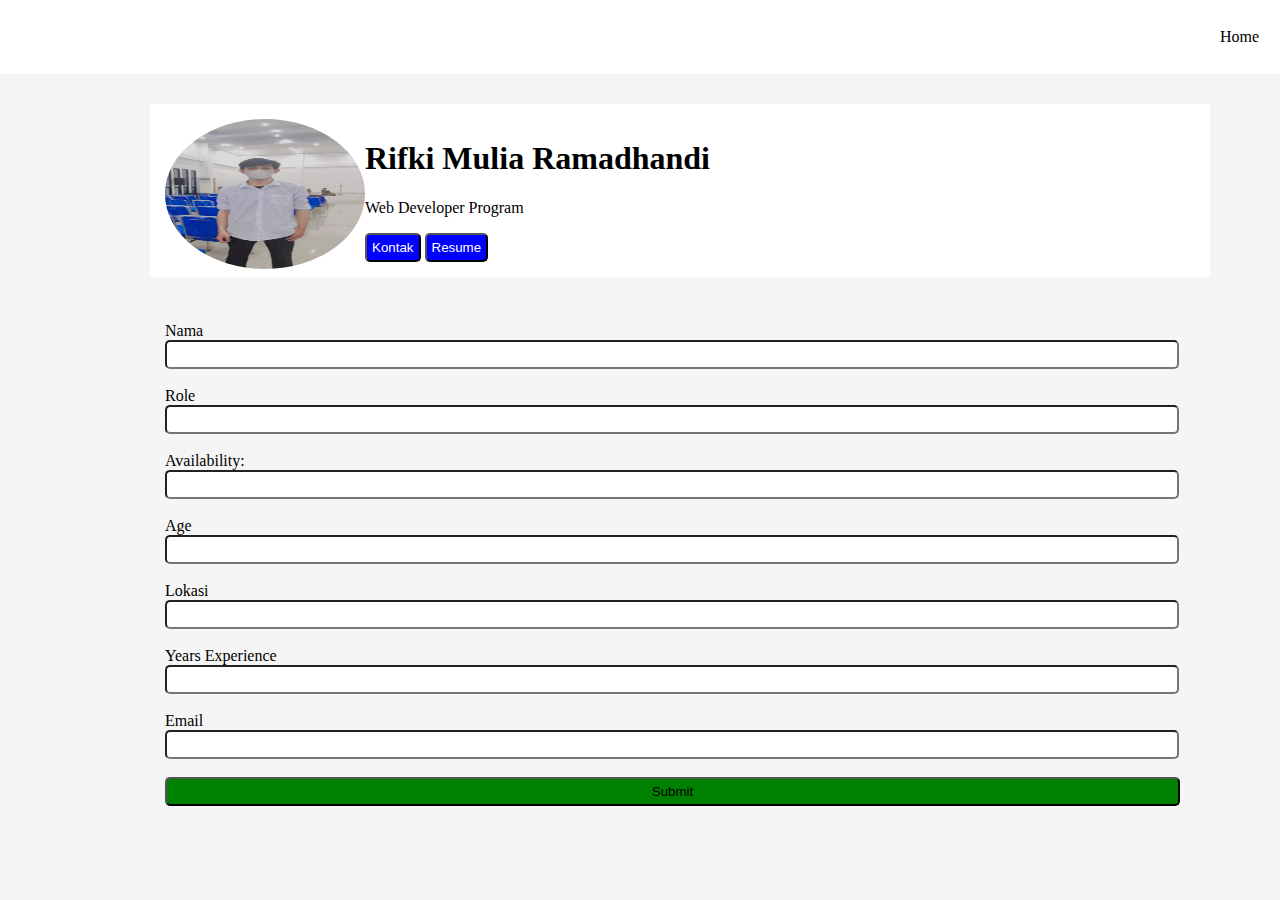
<file: Assignment 1/Latihan Sesi 2.html>
<!DOCTYPE html>
<html>
    <head>
    <title>Portfolio Rifki Mulia</title>
    <link rel="stylesheet" href="style.css">
    </head>
    <body>
        <nav>
            <ul>
                <li><a href="Assignment 1.html">Home</a></li>
            </ul>
        </nav>
                <div class="kotak">
                <img src="potosaya.jpeg" alt="Gagal Membuat Gambar" align ="left"> 
                    <h1>Rifki Mulia Ramadhandi</h1>
                    <p>Web Developer Program</p> 
                    <button>Kontak</button>
                    <button>Resume</button>
                </div>

                <div class="form">
                    <label for="Name">Nama</label><br>
                    <input type="text" id="Name" name="Name"><br><br>
                    <label for="Role">Role</label><br>
                    <input type="text" id="Role" name="Role"><br><br>
                    <label for="Availability">Availability:</label><br>
                    <input type="text" id="Availability" name="Availability"><br><br>
                    <label for="Age">Age</label><br>
                    <input type="text" id="Age" name="Age"><br><br>
                    <label for="Lokasi">Lokasi</label><br>
                    <input type="text" id="Lokasi" name="Lokasi"><br><br>
                    <label for="lname">Years Experience</label><br>
                    <input type="text" id="Years Experience" name="Years Experience"><br><br>
                    <label for="Email">Email</label><br>
                    <input type="text" id="Email" name="Email"><br><br>
                    <input type="submit" value="Submit">
                </div>
    </body>
</html>
</file>
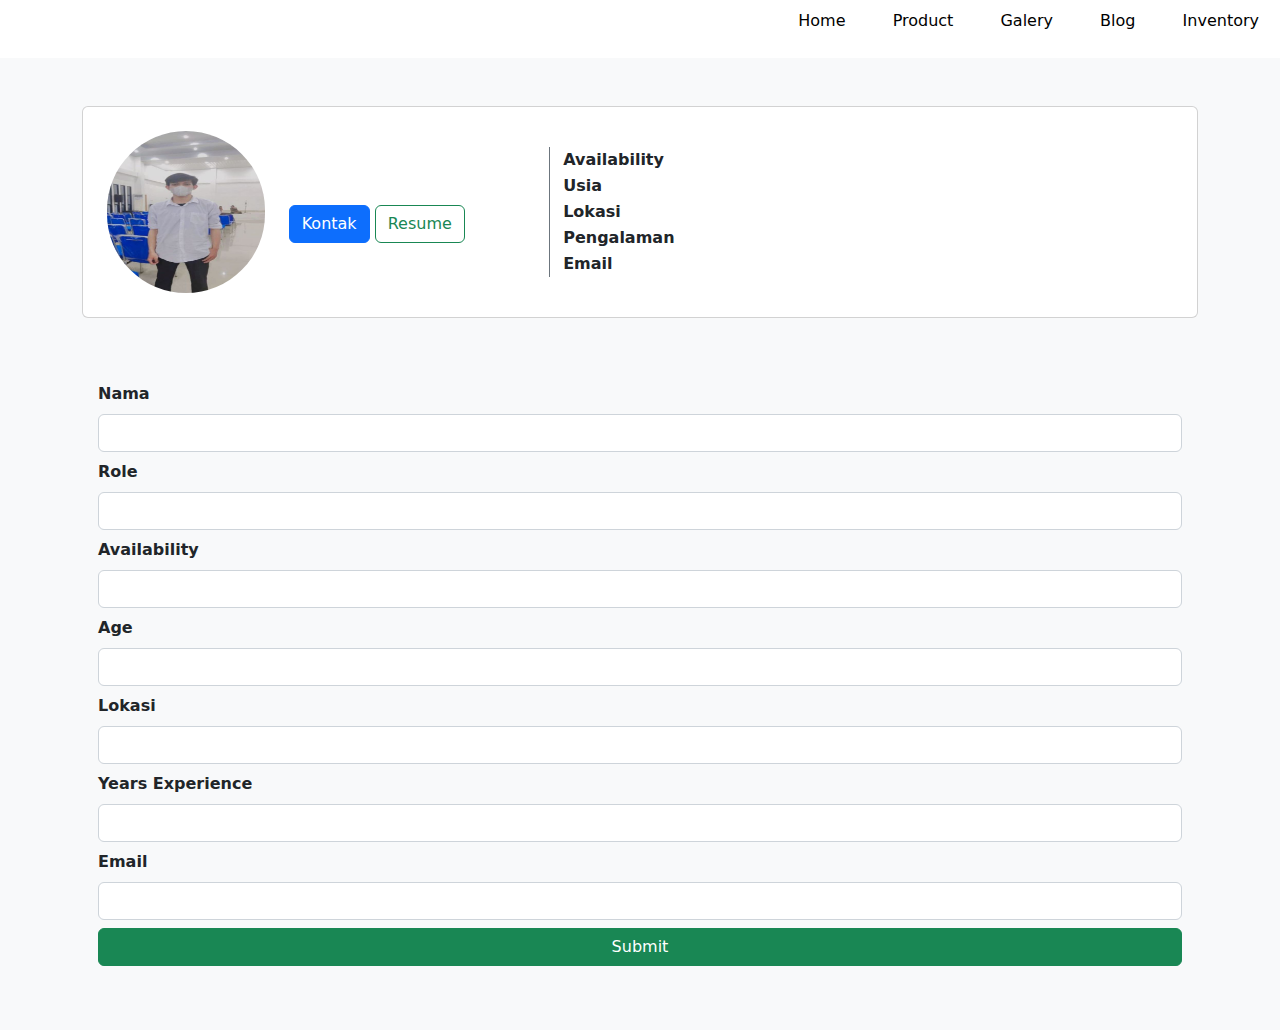
<file: Assignment 2/Assignment 2.html>
<!doctype html>
<html lang="en">
  <head>
    <meta charset="utf-8">
    <meta name="viewport" content="width=device-width, initial-scale=1">
    <title>Portfolio Rifki Mulia</title>
    <link href="css/bootstrap.min.css" rel="stylesheet">
    <link rel="stylesheet" href="style.css">
  </head>
  <body class="bg-light">

      <nav>
        <ul>
            <li><a href="#">Home</a></li>
            <li><a href="#">Product</a></li>
            <li><a href="#">Galery</a></li>
            <li><a href="#">Blog</a></li>
            <li><a href="#">Inventory</a></li>
        </ul>
    </nav>


      <div class="container">
        <div class="row">
          <div class="col-12  mt-5">
            <div class="card">
              <div class="card-body p-4">
                <div class="row align-items-center">
                  <div class="col-lg-2">
                    <img src="potosaya.jpeg" class="img-fluid rounded-pill" alt="">
                  </div>
                  <div class="col-lg-3 text-center text-lg-start">
                    <h2 id="data_nama"></h2>
                    <p id="data_role"></p>
                    <div class="mt-4">
                      <a href="" class="btn btn-primary">Kontak</a>
                      <a href="" class="btn btn-outline-success">Resume</a>
                    </div>
                  </div>
                  <div class="col-lg-7 mt-5 mt-lg-0"  style="border-left: 1px solid #6c757d;">
                    <table>
                      <tbody>
                        <tr>
                          <td class="fw-semibold pe-5"> Availability </td>
                          <td id="data_availability"></td>
                        </tr>
                        <tr>
                          <td class="fw-semibold pe-5"> Usia </td>
                          <td id="data_age"></td>
                        </tr>
                        <tr>
                          <td class="fw-semibold pe-5"> Lokasi </td>
                          <td id="data_lokasi"></td>
                        </tr>
                        <tr>
                          <td class="fw-semibold pe-5"> Pengalaman </td>
                          <td id="data_experience"></td>
                        </tr>
                        <tr>
                          <td class="fw-semibold pe-5"> Email </td>
                          <td id="data_email"></td>
                        </tr>
                      </tbody>
                    </table>
                  </div>
                </div>
              </div>
            </div>
          </div>
          <div class="col-12  mt-5 mb-5" >
            <div class="bg-light p-3 " id="form">
              <div class="mb-2">
                <label class="form-label fw-semibold">Nama</label>
                <input type="text" id="nama" class="form-control">
              </div>
              <div class="mb-2">
                <label class="form-label fw-semibold">Role</label>
                <input type="text" id="role" class="form-control">
              </div>
              <div class="mb-2">
                <label class="form-label fw-semibold">Availability</label>
                <input type="text" id="availability" class="form-control">
              </div>
              <div class="mb-2">
                <label class="form-label fw-semibold">Age</label>
                <input type="text" id="age" class="form-control">
              </div>
              <div class="mb-2">
                <label class="form-label fw-semibold">Lokasi</label>
                <input type="text" id="lokasi" class="form-control">
              </div>
              <div class="mb-2">
                <label class="form-label fw-semibold">Years Experience</label>
                <input type="text" id="experience" class="form-control">
              </div>
              <div class="mb-2">
                <label class="form-label fw-semibold">Email</label>
                <input type="text" id="email" class="form-control">
              </div>
              <button onclick="submit()" class="btn btn-success w-100">Submit</button>
            </div>
          </div>
        </div>
      </div>


    <script src="js/bootstrap.bundle.min.js"></script>
    <script src="js/main.js"></script>
  </body>
</html>
</file>
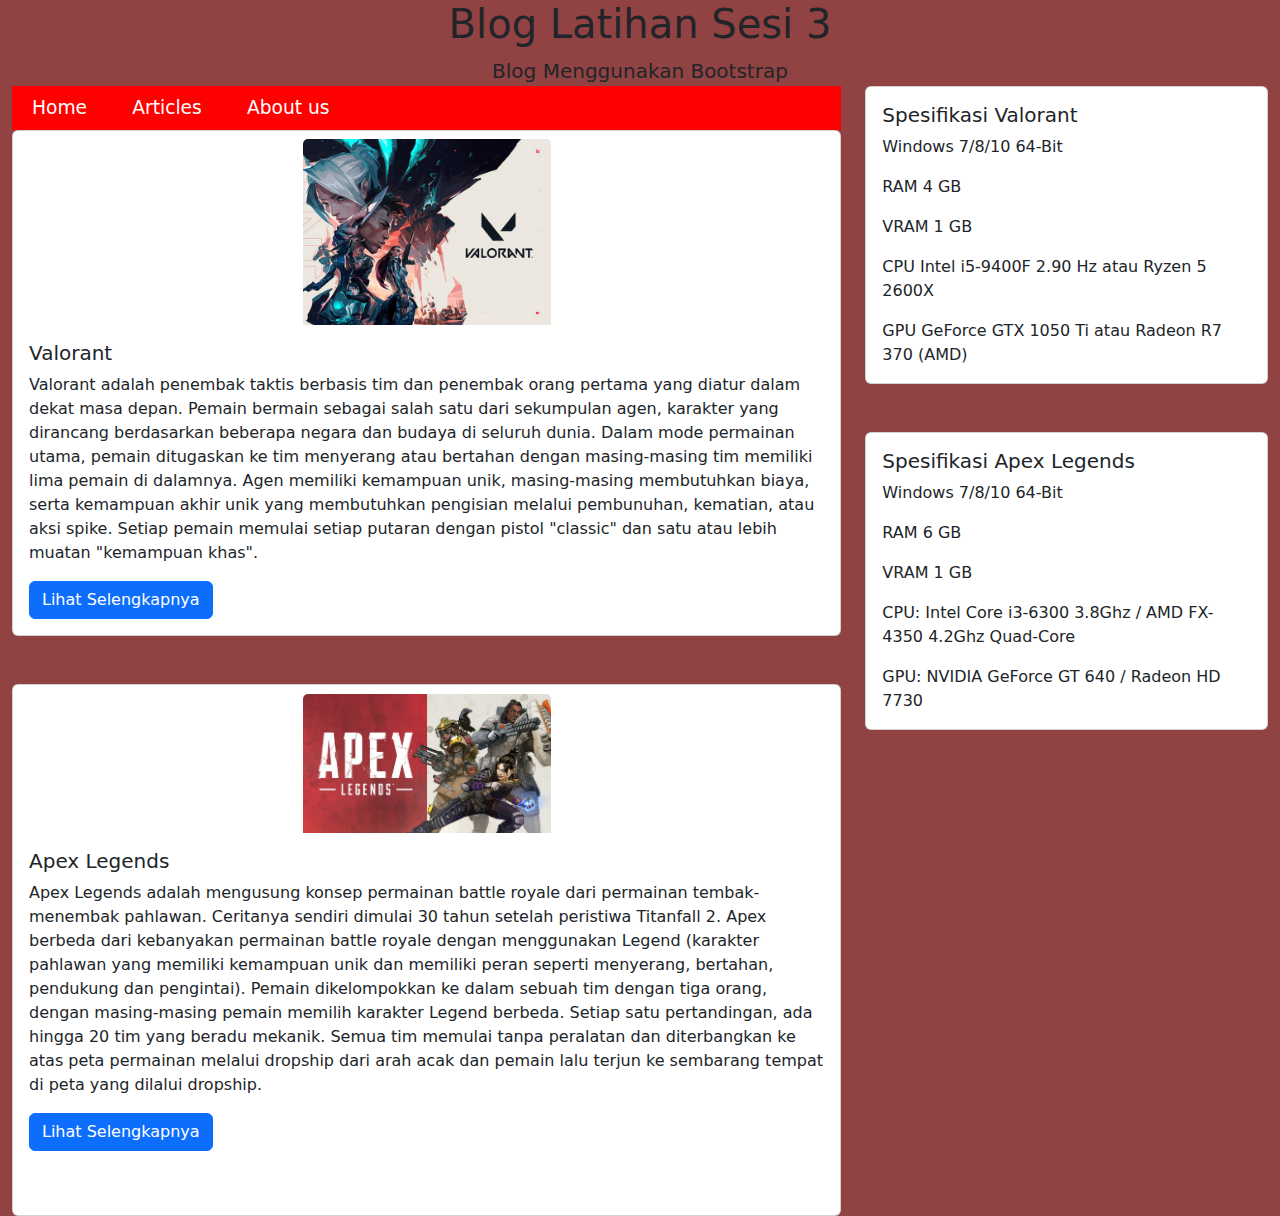
<file: Latihan Sesi 3 CSS Framework  Bootstrap/Latihan Sesi 3.html>
<!DOCTYPE html>
<html>
<head>
	<meta charset="utf-8">
	<meta name="viewport" content="width=device-width, initial-scale=1">
	<title>Blog with Bootstrap</title>
	<link rel="stylesheet" type="text/css" href="bootstrap.min.css">
	<link rel="stylesheet" type="text/css" href="style.css.css">
</head>
<body>
	<div class="row">
		<div class="col-sm-12">
			<div class="page-header text-center">
				<h1>Blog Latihan Sesi 3</h1>
				<small class="sub-title">Blog Menggunakan Bootstrap</small>
			</div>
		</div>
		<div class="col-sm-8">
			<nav id="menu" class="navbar navbar-fixed-top">
				<div class="navbar-header">
					<a class="link-style" href="#">Home</a>
					<a class="link-style" href="#">Articles</a>
					<a class="link-style" href="#">About us</a>
				</div>
			</nav>

			<div class="card blog-card mb-5">
				<img 
					src="Valorant.jpg" 
					class="card-img-top mx-auto" 
					alt="Valorant Game image"/>

				<div class="card-body">
					<h5 class="card-title">Valorant</h5>
					<p class="card-text">Valorant adalah penembak taktis berbasis tim dan penembak orang pertama yang diatur dalam dekat masa depan.
										 Pemain bermain sebagai salah satu dari sekumpulan agen, karakter yang dirancang berdasarkan beberapa negara dan budaya di seluruh dunia.
										 Dalam mode permainan utama, pemain ditugaskan ke tim menyerang atau bertahan dengan masing-masing tim memiliki lima pemain di dalamnya. 
										 Agen memiliki kemampuan unik, masing-masing membutuhkan biaya, serta kemampuan akhir unik yang membutuhkan pengisian melalui pembunuhan, kematian, atau aksi spike.
										 Setiap pemain memulai setiap putaran dengan pistol "classic" dan satu atau lebih muatan "kemampuan khas".</p>
					<a href="#" class="btn btn-primary">Lihat Selengkapnya</a>
				</div>
			</div>

			<div class="card blog-card">

				<img 
					src="Apex.jpg" 
					class="card-img-top mx-auto" 
					alt="Apex Game image"/>

				<div class="card-body mb-5">
					<h5 class="card-title">Apex Legends</h5>
					<p class="card-text">Apex Legends adalah mengusung konsep permainan battle royale dari permainan tembak-menembak pahlawan.
										 Ceritanya sendiri dimulai 30 tahun setelah peristiwa Titanfall 2. Apex berbeda dari kebanyakan permainan battle royale dengan menggunakan Legend (karakter pahlawan yang memiliki kemampuan unik dan memiliki peran seperti menyerang, bertahan, pendukung dan pengintai).
										 Pemain dikelompokkan ke dalam sebuah tim dengan tiga orang, dengan masing-masing pemain memilih karakter Legend berbeda. Setiap satu pertandingan, ada hingga 20 tim yang beradu mekanik.
										 Semua tim memulai tanpa peralatan dan diterbangkan ke atas peta permainan melalui dropship dari arah acak dan pemain lalu terjun ke sembarang tempat di peta yang dilalui dropship.</p>
					<a href="#" class="btn btn-primary">Lihat Selengkapnya</a>
				</div>
			</div>			
		</div>
		
		<div class="col-sm-4">
			<div class="card blog-card mb-5">
			
				<div class="card-body">
					<h5 class="card-title">Spesifikasi Valorant</h5>
					<p class="card-text">Windows 7/8/10 64-Bit</p>
					<p class="card-text">RAM 4 GB</p>
					<p class="card-text">VRAM 1 GB</p>
					<p class="card-text">CPU Intel i5-9400F 2.90 Hz atau Ryzen 5 2600X</p>
					<p class="card-text">GPU GeForce GTX 1050 Ti atau Radeon R7 370 (AMD)</p>
				</div>
			</div>
			
			<div class="card blog-card">
				
				<div class="card-body">
					<h5 class="card-title">Spesifikasi Apex Legends</h5>
					<p class="card-text">Windows 7/8/10 64-Bit</p>
					<p class="card-text">RAM 6 GB</p>
					<p class="card-text">VRAM 1 GB</p>
					<p class="card-text">CPU: Intel Core i3-6300 3.8Ghz / AMD FX-4350 4.2Ghz Quad-Core</p>
					<p class="card-text">GPU: NVIDIA GeForce GT 640 / Radeon HD 7730</p>
				</div>
			</div>
		</div>
	</div>
	
</body>
</html>
</file>
<file: Assignment 1/style.css>
body{
background-color: whitesmoke;
margin: 0%;
padding: 0%;
}

nav{
display: flex;
background-color: white;
justify-content: flex-end
}

nav ul{
    float:right;
}

nav ul li{
    display: inline-block;
    line-height: 10px;
    margin: 0 5px;
}

nav ul li a{
    text-decoration: none;
    color: black;
    padding: 1rem;
    display: block;
}

img{
    width: 200px;
    height: 150px;
    border-radius: 50%;
    
}

.kotak {
  background-color: white;
  width: 1030px;
  padding: 15px;
  margin: 30px;
  margin-inline: 150px;
}

button{
    background: blue;
    color: white;
    border-radius: 5px;
    padding: 5px 5px;
}
input {
    width: 1000px;
    border-radius: 5px;
    padding: 5px; 
}

input[type="submit"]{
    width: 1015px;
    background: green;
    border-radius: 5px;
    padding: 5px;
}

.form{
    padding: 15px;
    margin: 30px;
    margin-inline: 150px;
}
</file>
<file: Assignment 2/style.css>
nav{
    display: flex;
    background-color: white;
    justify-content: flex-end
    }
    
    nav ul{
        float:right;
    }
    
    nav ul li{
        display: inline-block;
        line-height: 10px;
        margin: 0 5px;
    }
    
    nav ul li a{
        text-decoration: none;
        color: black;
        padding: 1rem;
        display: block;
    }
</file>
<file: Latihan Sesi 3 CSS Framework  Bootstrap/style.css.css>
body{
	background-color: #914242;
}
.row {
	margin: 0;
	padding: 0;
	width: 100%;
	height: 100%;
}

.sub-title {
	font-size: 15pt;
}

#menu {
	background-color: red;
}

.navbar-header .link-style{
	text-decoration: none;
	color: white;
	font-size: 14pt;
	padding: 20px;
}

.blog-card img {
	margin-top: 1%;
	max-width: 30%;
}
</file>
